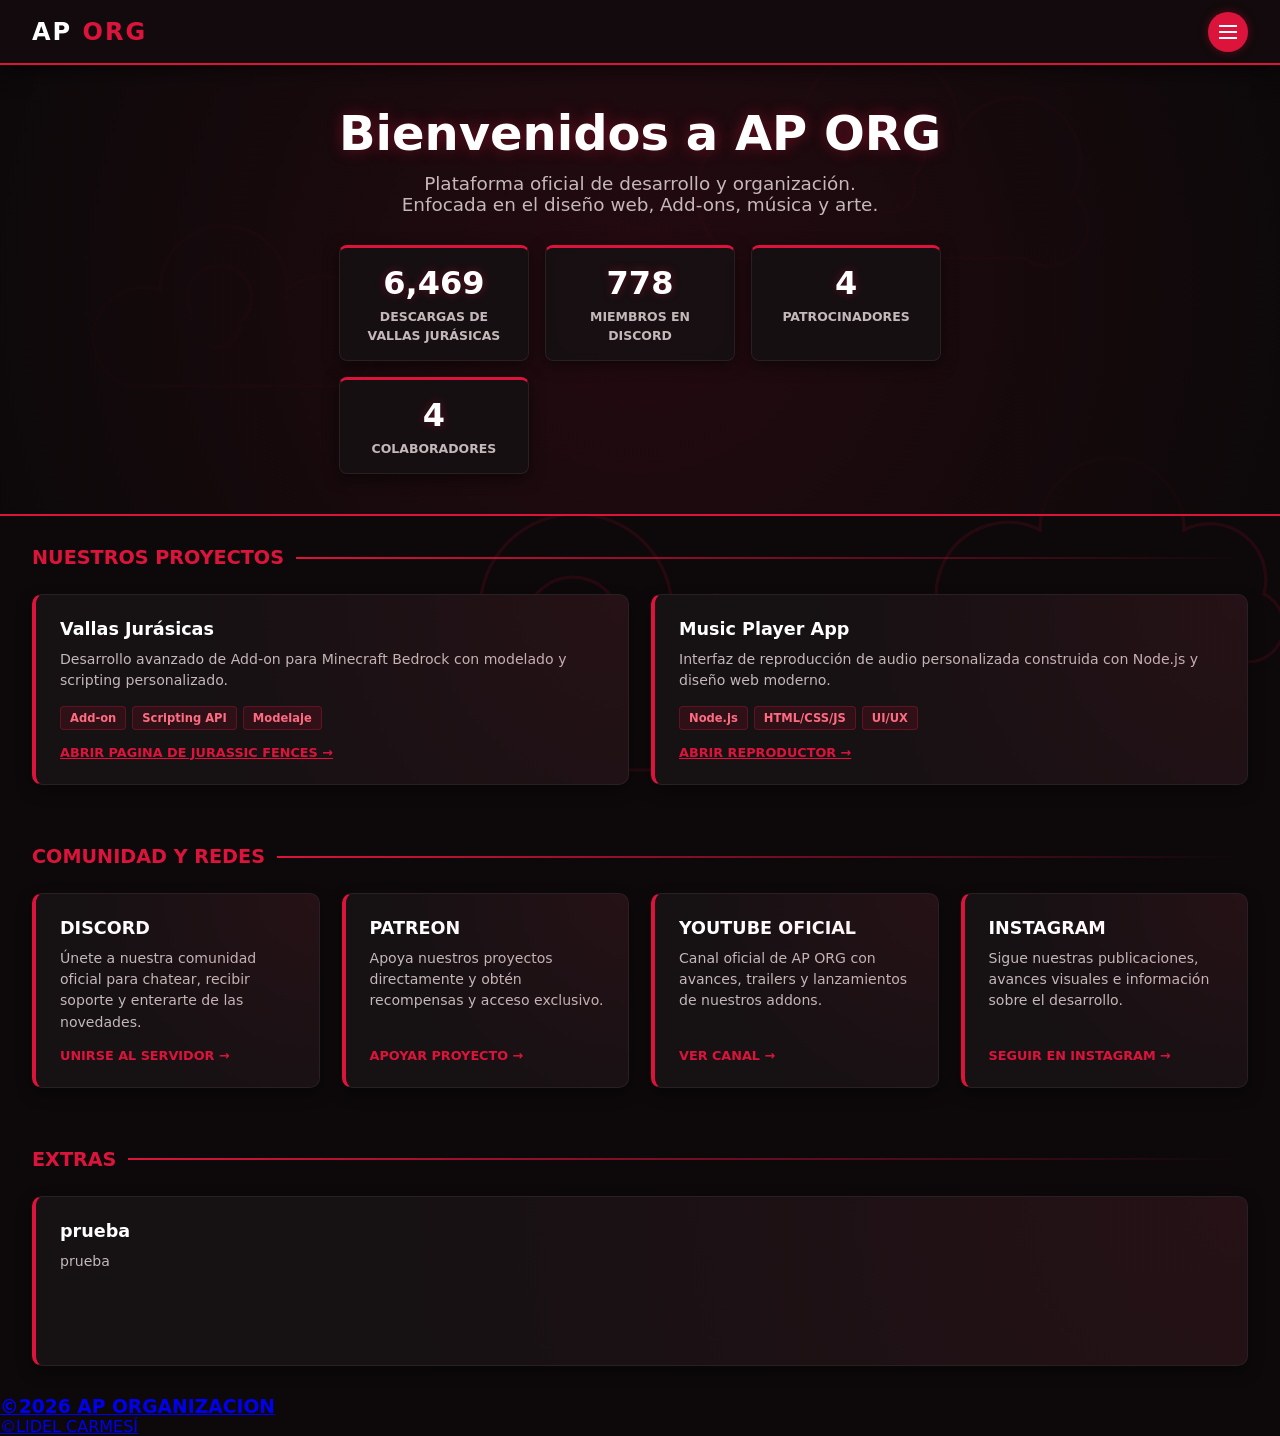
<file: index.html>
<!doctype html>
<html lang="es">
        <head>
                <meta charset="UTF-8" />
                <meta
                        name="viewport"
                        content="width=device-width, initial-scale=1.0"
                />
                <title>AP ORG - Plataforma Oficial</title>
                <link rel="stylesheet" href="style.css" />
        </head>
        <body>
                <!-- Canvas para posibles efectos visuales de fondo -->
                <canvas id="fx-canvas"></canvas>

                <!-- ENCABEZADO Y NAVEGACIÓN -->
                <header>
                        <nav class="navbar">
                                <div class="logo">
                                        <!-- Puedes cambiar la ruta de tu logo aquí -->
                                        <h2
                                                style="
                                                        color: white;
                                                        font-weight: 800;
                                                        letter-spacing: 2px;
                                                "
                                        >
                                                AP
                                                <span
                                                        style="
                                                                color: var(
                                                                        --accent-color
                                                                );
                                                        "
                                                        >ORG</span
                                                >
                                        </h2>
                                </div>

                                <div class="menu-toggle">
                                        <span class="bar"></span>
                                        <span class="bar"></span>
                                        <span class="bar"></span>
                                </div>

                                <ul class="nav-links">
                                        <li><a href="#inicio">Inicio</a></li>
                                        <li>
                                                <a href="#proyectos"
                                                        >Proyectos</a
                                                >
                                        </li>
                                        <li><a href="#social">Comunidad</a></li>
                                </ul>
                        </nav>
                </header>

                <!-- CONTENIDO PRINCIPAL -->
                <main>
                        <!-- SECCIÓN INICIO (HERO) -->
                        <section id="inicio" class="hero">
                                <div class="hero-content">
                                        <h1>
                                                Bienvenidos a
                                                <strong>AP ORG</strong>
                                        </h1>
                                        <p>
                                                Plataforma oficial de desarrollo
                                                y organización.<br />Enfocada en
                                                el diseño web, Add-ons, música y
                                                arte.
                                        </p>

                                        <!-- Cajas de Presentación de Datos -->
                                        <div class="hero-stats-grid">
                                                <!-- Descargas Totales -->
                                                <div
                                                        class="stat-card"
                                                        id="card-downloads"
                                                >
                                                        <span
                                                                class="stat-number"
                                                                id="stat-downloads"
                                                                >0</span
                                                        >
                                                        <span class="stat-label"
                                                                >Descargas de
                                                                Vallas
                                                                Jurásicas</span
                                                        >
                                                </div>

                                                <!-- Miembros Discord -->
                                                <div
                                                        class="stat-card"
                                                        id="card-discord"
                                                >
                                                        <span
                                                                class="stat-number"
                                                                id="stat-discord"
                                                                >0</span
                                                        >
                                                        <span class="stat-label"
                                                                >Miembros en
                                                                Discord</span
                                                        >
                                                </div>

                                                <!-- Patreons Activos -->
                                                <div
                                                        class="stat-card"
                                                        id="card-patreon"
                                                >
                                                        <span
                                                                class="stat-number"
                                                                id="stat-patreon"
                                                                >0</span
                                                        >
                                                        <span class="stat-label"
                                                                >Patrocinadores</span
                                                        >
                                                </div>

                                                <!-- Colaboradores -->
                                                <div
                                                        class="stat-card"
                                                        id="card-collabs"
                                                >
                                                        <span
                                                                class="stat-number"
                                                                id="stat-collabs"
                                                                >0</span
                                                        >
                                                        <span class="stat-label"
                                                                >Colaboradores</span
                                                        >
                                                </div>
                                        </div>
                                </div>
                        </section>

                        <!-- SECCIÓN DE PROYECTOS -->
                        <section id="proyectos" class="container">
                                <h2 class="section-title">
                                        Nuestros Proyectos
                                </h2>
                                <div class="projects-grid">
                                        <!-- Tarjeta de Proyecto 1 -->
                                        <div class="project-card">
                                                <div>
                                                        <h3>
                                                                Vallas Jurásicas
                                                        </h3>
                                                        <p>
                                                                Desarrollo
                                                                avanzado de
                                                                Add-on para
                                                                Minecraft
                                                                Bedrock con
                                                                modelado y
                                                                scripting
                                                                personalizado.
                                                        </p>
                                                </div>
                                                <div class="tech-tags">
                                                        <span class="tag"
                                                                >Add-on</span
                                                        >
                                                        <span class="tag"
                                                                >Scripting
                                                                API</span
                                                        >
                                                        <span class="tag"
                                                                >Modelaje</span
                                                        >
                                                </div>
                                                <a
                                                        href="jurassic-fences.html"
                                                        class="btn-detail"
                                                        >abrir pagina de
                                                        jurassic fences
                                                        &rarr;</a
                                                >
                                        </div>
                                        <!-- Tarjeta de Proyecto 2 -->
                                        <div class="project-card">
                                                <div>
                                                        <h3>
                                                                Music Player App
                                                        </h3>
                                                        <p>
                                                                Interfaz de
                                                                reproducción de
                                                                audio
                                                                personalizada
                                                                construida con
                                                                Node.js y diseño
                                                                web moderno.
                                                        </p>
                                                </div>
                                                <div class="tech-tags">
                                                        <span class="tag"
                                                                >Node.js</span
                                                        >
                                                        <span class="tag"
                                                                >HTML/CSS/JS</span
                                                        >
                                                        <span class="tag"
                                                                >UI/UX</span
                                                        >
                                                </div>
                                                <a
                                                        href="music_player/music-player.html"
                                                        class="btn-detail"
                                                        >Abrir Reproductor
                                                        &rarr;</a
                                                >
                                        </div>
                                </div>
                        </section>

                        <!-- SECCIÓN SOCIAL -->
                        <section id="social" class="container">
                                <h2 class="section-title">Comunidad y Redes</h2>
                                <div class="social-grid">
                                        <!-- Discord -->
                                        <a
                                                href="https://discord.gg/2ngucqdjB3"
                                                target="_blank"
                                                rel="noopener noreferrer"
                                                class="social-card"
                                        >
                                                <div class="social-info">
                                                        <h3>DISCORD</h3>
                                                        <p>
                                                                Únete a nuestra
                                                                comunidad
                                                                oficial para
                                                                chatear, recibir
                                                                soporte y
                                                                enterarte de las
                                                                novedades.
                                                        </p>
                                                </div>
                                                <span class="btn-social"
                                                        >Unirse al Servidor
                                                        &rarr;</span
                                                >
                                        </a>

                                        <!-- Patreon -->
                                        <a
                                                href="https://www.patreon.com/JB_anomalias?utm_campaign=creatorshare_creator"
                                                target="_blank"
                                                rel="noopener noreferrer"
                                                class="social-card"
                                        >
                                                <div class="social-info">
                                                        <h3>PATREON</h3>
                                                        <p>
                                                                Apoya nuestros
                                                                proyectos
                                                                directamente y
                                                                obtén
                                                                recompensas y
                                                                acceso
                                                                exclusivo.
                                                        </p>
                                                </div>
                                                <span class="btn-social"
                                                        >Apoyar Proyecto
                                                        &rarr;</span
                                                >
                                        </a>

                                        <!-- YouTube Oficial -->
                                        <a
                                                href="https://youtube.com/@ap_anomalias?si=ZrHr6zhJSmTOt0Ue"
                                                target="_blank"
                                                rel="noopener noreferrer"
                                                class="social-card"
                                        >
                                                <div class="social-info">
                                                        <h3>YOUTUBE OFICIAL</h3>
                                                        <p>
                                                                Canal oficial de
                                                                AP ORG con
                                                                avances,
                                                                trailers y
                                                                lanzamientos de
                                                                nuestros addons.
                                                        </p>
                                                </div>
                                                <span class="btn-social"
                                                        >Ver Canal &rarr;</span
                                                >
                                        </a>

                                        <!-- Instagram -->
                                        <a
                                                href="https://www.instagram.com/jaredchimalbravo?igsh=MW81ZTU3MGYycTNoeg=="
                                                target="_blank"
                                                rel="noopener noreferrer"
                                                class="social-card"
                                        >
                                                <div class="social-info">
                                                        <h3>INSTAGRAM</h3>
                                                        <p>
                                                                Sigue nuestras
                                                                publicaciones,
                                                                avances visuales
                                                                e información
                                                                sobre el
                                                                desarrollo.
                                                        </p>
                                                </div>
                                                <span class="btn-social"
                                                        >Seguir en Instagram
                                                        &rarr;</span
                                                >
                                        </a>
                                </div>
                        </section>

                        <!-- SECCIÓN EXTRAS -->
                        <section id="extras" class="container">
                                <h2 class="section-title">EXTRAS</h2>
                                <div class="extra-grid">
                                        <article class="extra-card">
                                                <div class="extra-info">
                                                        <h3>prueba</h3>
                                                        <p>prueba</p>
                                                </div>
                                        </article>
                                </div>
                        </section>
                </main>

                <!-- MODAL DE DETALLES DE ESTADÍSTICAS -->
                <div id="stat-modal" class="modal-overlay">
                        <div class="modal-content">
                                <span class="close-modal" id="close-modal"
                                        >&times;</span
                                >
                                <h2 id="modal-title" class="modal-title">
                                        Título
                                </h2>
                                <div id="modal-body" class="modal-body">
                                        <!-- El JavaScript inyectará las listas aquí -->
                                </div>
                        </div>
                </div>
                <!-- DERECHOS RESERVADOS DE LA AP ORG -->
                <footer id="footer" class="boxed">
                        <a
                                href="aporganizafos@gmail.com"
                                target="blank"
                                rel="noopener noreferrer"
                                class="footer-lift"
                        >
                                <div class="footer-info">
                                        <h3>&copy;2026 AP ORGANIZACION</h3>
                                        <p>&copy;LIDEL CARMESÍ</p>
                                </div>
                        </a>
                </footer>

                <!-- SCRIPT PRINCIPAL -->
                <script src="script.js"></script>
        </body>
</html>
</file>
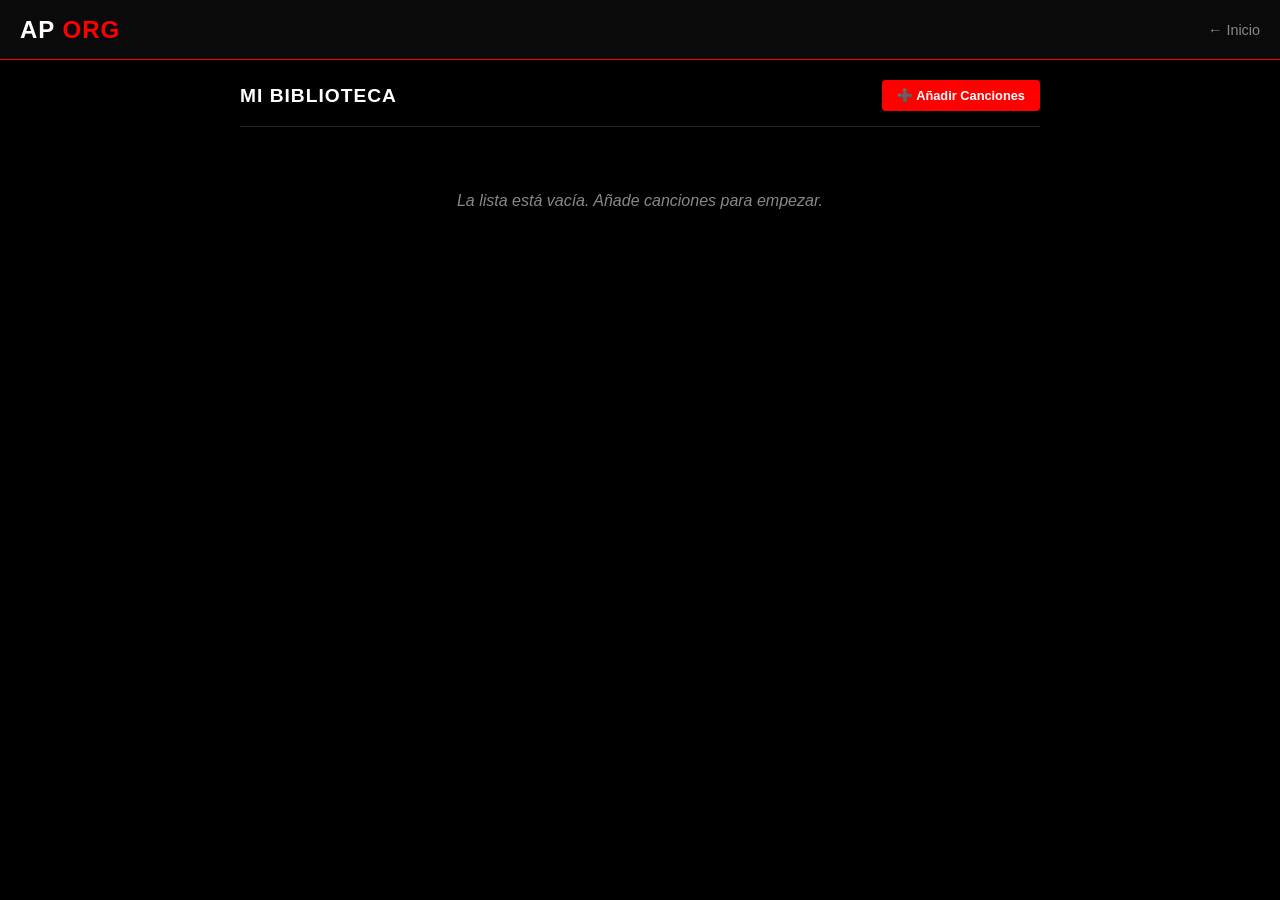
<file: music_player/music-player.html>
<!DOCTYPE html>
<html lang="es">
<head>
    <meta charset="UTF-8">
    <meta name="viewport" content="width=device-width, initial-scale=1.0">
    <title>Music Player - AP ORG</title>
    <link rel="stylesheet" href="music-player.css">
</head>
<body>

    <!-- ENCABEZADO -->
    <header>
        <nav class="navbar">
            <div class="logo">
                <h2>AP <span>ORG</span></h2>
            </div>
            <a href="index.html" class="back-home">&larr; Inicio</a>
        </nav>
    </header>

    <!-- VISTA 1: LISTA DE REPRODUCCIÓN -->
    <main class="main-content" id="playlist-screen">
        <div class="playlist-container">
            <div class="playlist-header">
                <h3>Mi Biblioteca</h3>
                <!-- Botón de selección múltiple (acumulativo) -->
                <button class="load-library-btn" id="load-files-btn">➕ Añadir Canciones</button>
                <input type="file" id="file-input" accept="audio/*" multiple style="display:none;">
            </div>
            <ul class="playlist-items" id="playlist-items">
                <li class="empty-state">La lista está vacía. Añade canciones para empezar.</li>
            </ul>
        </div>
    </main>

    <!-- VISTA 2: VISUALIZADOR PRINCIPAL -->
    <div class="full-player-overlay" id="full-player">
        <button class="close-player" id="close-player-btn">▼ Minimizar</button>
        
        <div class="player-content">
            <!-- Contenedor del visualizador rítmico -->
            <div class="album-art-big" id="visualizer-container">
                <canvas id="audio-visualizer" width="250" height="250"></canvas>
            </div>
            
            <div class="track-info-big">
                <h3 id="track-title-big">Selecciona una pista</h3>
                <p id="track-artist-big">AP ORG</p>
            </div>

            <div class="progress-section">
                <div class="time-stamps">
                    <span id="current-time-big">0:00</span>
                    <span id="total-duration-big">0:00</span>
                </div>
                <div class="progress-container" id="progress-container-big">
                    <div class="progress-bar" id="progress-bar-big"></div>
                </div>
            </div>

            <div class="controls-big">
                <button class="ctrl-btn-big secondary" id="shuffle-btn" title="Aleatorio">🔀</button>
                <button class="ctrl-btn-big" id="prev-btn-big">⏮</button>
                <button class="ctrl-btn-big play-big" id="play-btn-big">▶</button>
                <button class="ctrl-btn-big" id="next-btn-big">⏭</button>
                <button class="ctrl-btn-big secondary" id="repeat-btn" title="Repetir">🔁</button>
            </div>

            <div class="volume-section">
                <span>🔊</span>
                <input type="range" id="volume-slider-big" min="0" max="1" step="0.01" value="0.8">
            </div>
        </div>
    </div>

    <!-- VISTA 3: ICONO FLOTANTE (DENTRO DEL NAVEGADOR) -->
    <div class="floating-player" id="floating-player">
        <div class="floating-art" id="open-full-btn">🎵</div>
        <div class="floating-controls">
            <button class="float-btn" id="prev-btn-float">⏮</button>
            <button class="float-btn play-float" id="play-btn-float">▶</button>
            <button class="float-btn" id="next-btn-float">⏭</button>
        </div>
    </div>

    <script src="music-player.js"></script>
</body>
</html>
</file>
<file: style.css>
/* =========================================
   style.css - AP ORG (DISEÑO CARMESÍ Y MODALES)
   ========================================= */

:root {
    --bg-color: #0d090a;
    --card-bg: #161113;
    --card-border: #2a1f22;
    --accent-color: #dc143c; /* Crimson / Rojo Carmesí */
    --accent-hover: #ff2e54;
    --accent-glow: rgba(220, 20, 60, 0.35);
    --text-primary: #ffffff;
    --text-secondary: #c5b8ba;
}

* {
    margin: 0;
    padding: 0;
    box-sizing: border-box;
    font-family: 'Segoe UI', system-ui, -apple-system, sans-serif;
}

html, body {
    width: 100%;
    min-height: 100vh;
    background-color: var(--bg-color);
    color: var(--text-primary);
    overflow-x: hidden;
    display: flex;
    flex-direction: column;
}

/* --- FONDO DE NUBES VECTORIALES --- */
body::before {
    content: '';
    position: fixed;
    top: 0;
    left: 0;
    width: 100vw;
    height: 100vh;
    background-image: url('imagenes/nubes.svg'); /* Asegúrate de tener este archivo o bórralo si usas fondo liso */
    background-size: cover;
    background-position: center;
    background-repeat: no-repeat;
    opacity: 0.35;
    pointer-events: none;
    z-index: 0;
}

#fx-canvas {
    position: fixed;
    top: 0;
    left: 0;
    width: 100vw;
    height: 100vh;
    pointer-events: none;
    z-index: 0;
}

main {
    flex: 1;
    display: flex;
    flex-direction: column;
    position: relative;
    z-index: 1;
}

@keyframes fadeInUp {
    from { opacity: 0; transform: translateY(18px); }
    to { opacity: 1; transform: translateY(0); }
}

/* --- 1. BARRA DE NAVEGACIÓN --- */
header {
    position: relative;
    z-index: 10;
}

.navbar {
    width: 100%;
    height: 65px;
    display: flex;
    justify-content: space-between;
    align-items: center;
    padding: 0 2rem;
    background: #120a0c;
    border-bottom: 2px solid var(--accent-color);
    box-shadow: 0 4px 20px rgba(0, 0, 0, 0.6);
}

.menu-toggle {
    width: 40px;
    height: 40px;
    background-color: var(--accent-color);
    border-radius: 50%;
    display: flex;
    flex-direction: column;
    justify-content: center;
    align-items: center;
    cursor: pointer;
    transition: all 0.3s ease;
    box-shadow: 0 0 10px var(--accent-glow);
}

.menu-toggle:hover {
    background-color: var(--accent-hover);
    transform: scale(1.08);
    box-shadow: 0 0 15px var(--accent-hover);
}

.bar {
    width: 18px;
    height: 2px;
    background-color: #ffffff;
    margin: 2px 0;
    transition: all 0.3s ease;
}

.nav-links {
    position: absolute;
    top: 65px;
    right: 0;
    width: 250px;
    background-color: var(--card-bg);
    display: none;
    flex-direction: column;
    padding: 20px;
    border-left: 2px solid var(--accent-color);
    border-bottom: 2px solid var(--accent-color);
    box-shadow: -5px 10px 25px rgba(0, 0, 0, 0.8);
}

.nav-links.active { display: flex; animation: fadeInUp 0.3s ease forwards; }
.nav-links li { list-style: none; margin: 12px 0; }
.nav-links a {
    color: var(--text-primary);
    text-decoration: none;
    text-transform: uppercase;
    font-size: 0.9rem;
    font-weight: 600;
    transition: color 0.2s ease, padding-left 0.2s ease;
}
.nav-links a:hover { color: var(--accent-color); padding-left: 5px; }

/* --- 2. HERO SECTION & STATS --- */
.hero {
    flex: 1;
    min-height: 280px;
    padding: 40px 20px;
    text-align: center;
    border-bottom: 2px solid var(--accent-color);
    background: radial-gradient(circle at center, rgba(41, 11, 18, 0.85) 0%, rgba(13, 9, 10, 0.85) 100%);
    display: flex;
    justify-content: center;
    align-items: center;
}

.hero-content {
    max-width: 800px;
    margin: 0 auto;
    animation: fadeInUp 0.7s ease-out forwards;
}

.hero-content h1 {
    font-size: clamp(2rem, 4vw, 3rem);
    margin-bottom: 12px;
    font-weight: 800;
    color: var(--text-primary);
    text-shadow: 0 0 15px rgba(220, 20, 60, 0.4);
}

.hero-content p {
    font-size: clamp(0.95rem, 2vw, 1.15rem);
    color: var(--text-secondary);
    margin-bottom: 28px;
}

.hero-stats-grid {
    display: grid;
    grid-template-columns: repeat(auto-fit, minmax(180px, 1fr));
    gap: 16px;
    margin-top: 30px;
    width: 100%;
}

.stat-card {
    background: rgba(22, 17, 19, 0.85);
    border: 1px solid var(--card-border);
    border-top: 3px solid var(--accent-color);
    border-radius: 8px;
    padding: 16px 12px;
    text-align: center;
    backdrop-filter: blur(5px);
    transition: all 0.3s cubic-bezier(0.25, 0.8, 0.25, 1);
    box-shadow: 0 4px 15px rgba(0, 0, 0, 0.5);
    cursor: pointer; /* Manita interactiva */
}

.stat-card:hover {
    transform: translateY(-4px);
    border-color: var(--accent-color);
    box-shadow: 0 8px 20px var(--accent-glow);
}

.stat-number {
    display: block;
    font-size: clamp(1.6rem, 2.5vw, 2.2rem);
    font-weight: 800;
    color: #ffffff;
    text-shadow: 0 0 10px var(--accent-glow);
    margin-bottom: 4px;
}

.stat-label {
    font-size: 0.78rem;
    color: var(--text-secondary);
    text-transform: uppercase;
    font-weight: 600;
}

/* --- 3. SECCIONES: PROYECTOS Y SOCIAL --- */
.container {
    width: 100%;
    max-width: 1300px;
    margin: 0 auto;
    padding: 30px 2rem;
    animation: fadeInUp 0.9s ease-out forwards;
}

.section-title {
    margin-bottom: 25px;
    text-transform: uppercase;
    font-size: 1.2rem;
    color: var(--accent-color);
    font-weight: 800;
    display: flex;
    align-items: center;
    gap: 12px;
}

.section-title::after {
    content: '';
    flex: 1;
    height: 2px;
    background: linear-gradient(90deg, var(--accent-color), transparent);
}

.projects-grid, .social-grid {
    display: grid;
    grid-template-columns: repeat(auto-fit, minmax(260px, 1fr));
    gap: 22px;
}

.project-card, .social-card {
    background: var(--card-bg);
    padding: 24px;
    border: 1px solid var(--card-border);
    border-left: 4px solid var(--accent-color);
    border-radius: 10px;
    display: flex;
    flex-direction: column;
    justify-content: space-between;
    min-height: 170px;
    transition: all 0.35s cubic-bezier(0.25, 0.8, 0.25, 1);
    position: relative;
    overflow: hidden;
    box-shadow: 0 6px 15px rgba(0, 0, 0, 0.4);
    text-decoration: none;
}

.project-card::before, .social-card::before {
    content: '';
    position: absolute;
    top: 0;
    left: 0;
    width: 100%;
    height: 100%;
    background: radial-gradient(circle at top right, rgba(220, 20, 60, 0.08), transparent 70%);
    pointer-events: none;
}

.project-card:hover, .social-card:hover {
    transform: translateY(-5px);
    border-color: rgba(220, 20, 60, 0.5);
    border-left-color: var(--accent-hover);
    box-shadow: 0 10px 22px rgba(0, 0, 0, 0.7), 0 0 15px var(--accent-glow);
}

.project-card h3, .social-info h3 {
    font-size: 1.1rem;
    margin-bottom: 10px;
    color: var(--text-primary);
    font-weight: 700;
}

.project-card p, .social-info p {
    font-size: 0.88rem;
    color: var(--text-secondary);
    line-height: 1.5;
}

.projects-grid, .extra-grid {
    display: grid;
    grid-template-columns: repeat(auto-fit, minmax(260px, 1fr));
    gap: 22px;
}

.project-card, .extra-card {
    background: var(--card-bg);
    padding: 24px;
    border: 1px solid var(--card-border);
    border-left: 4px solid var(--accent-color);
    border-radius: 10px;
    display: flex;
    flex-direction: column;
    justify-content: space-between;
    min-height: 170px;
    transition: all 0.35s cubic-bezier(0.25, 0.8, 0.25, 1);
    position: relative;
    overflow: hidden;
    box-shadow: 0 6px 15px rgba(0, 0, 0, 0.4);
    text-decoration: none;
}

.project-card::before, .extra-card::before {
    content: '';
    position: absolute;
    top: 0;
    left: 0;
    width: 100%;
    height: 100%;
    background: radial-gradient(circle at top right, rgba(220, 20, 60, 0.08), transparent 70%);
    pointer-events: none;
}

.project-card:hover, .extra-card:hover {
    transform: translateY(-5px);
    border-color: rgba(220, 20, 60, 0.5);
    border-left-color: var(--accent-hover);
    box-shadow: 0 10px 22px rgba(0, 0, 0, 0.7), 0 0 15px var(--accent-glow);
}

.project-card h3, .extra-info h3 {
    font-size: 1.1rem;
    margin-bottom: 10px;
    color: var(--text-primary);
    font-weight: 700;
}

.project-card p, .extra-info p {
    font-size: 0.88rem;
    color: var(--text-secondary);
    line-height: 1.5;
}

.footer {
      font-size: 0.88rem;
}

.tech-tags { display: flex; flex-wrap: wrap; gap: 6px; margin-top: 15px; }
.tag { 
    font-size: 0.72rem; 
    background: rgba(220, 20, 60, 0.12); 
    padding: 4px 9px; 
    color: #ff6b81;
    border: 1px solid rgba(220, 20, 60, 0.3);
    border-radius: 4px;
    font-weight: 600;
}

.btn-detail, .btn-social {
    display: inline-flex;
    margin-top: 15px;
    color: var(--accent-color);
    font-size: 0.8rem;
    font-weight: 700;
    text-transform: uppercase;
    transition: all 0.25s ease;
}

.project-card:hover .btn-detail, .social-card:hover .btn-social {
    color: var(--accent-hover);
    transform: translateX(5px);
}

/* --- 4. MODAL (CAJA GRANDE EXPANDIBLE) --- */
.modal-overlay {
    display: none;
    position: fixed;
    top: 0;
    left: 0;
    width: 100vw;
    height: 100vh;
    background: rgba(0, 0, 0, 0.85);
    z-index: 1000;
    justify-content: center;
    align-items: center;
    backdrop-filter: blur(8px);
    opacity: 0;
    transition: opacity 0.3s ease;
}

.modal-overlay.active {
    display: flex;
    opacity: 1;
}

.modal-content {
    background: var(--card-bg);
    border: 1px solid var(--card-border);
    border-top: 4px solid var(--accent-color);
    border-radius: 12px;
    width: 90%;
    max-width: 550px;
    padding: 30px;
    position: relative;
    box-shadow: 0 15px 40px rgba(0, 0, 0, 0.8), 0 0 20px rgba(220, 20, 60, 0.2);
    transform: translateY(-20px);
    transition: transform 0.3s ease;
    max-height: 80vh;
    overflow-y: auto;
}

.modal-overlay.active .modal-content {
    transform: translateY(0);
}

.close-modal {
    position: absolute;
    top: 15px;
    right: 20px;
    font-size: 2rem;
    color: var(--text-secondary);
    cursor: pointer;
    line-height: 1;
    transition: color 0.2s ease;
}

.close-modal:hover { color: var(--accent-hover); }

.modal-title {
    color: var(--text-primary);
    margin-bottom: 25px;
    padding-bottom: 15px;
    border-bottom: 1px solid var(--card-border);
    text-transform: uppercase;
    font-size: 1.3rem;
}

.modal-body ul { list-style: none; padding: 0; }
.modal-body li {
    background: rgba(255, 255, 255, 0.03);
    margin-bottom: 12px;
    padding: 15px;
    border-radius: 8px;
    border-left: 3px solid var(--accent-color);
    display: flex;
    justify-content: space-between;
    align-items: center;
    font-size: 0.95rem;
    color: var(--text-primary);
}

.modal-body li.detail-list {
    flex-direction: column;
    align-items: flex-start;
    gap: 8px;
}

.modal-body li.detail-list strong {
    color: var(--accent-color);
    font-size: 0.85rem;
    letter-spacing: 1px;
}

.modal-body li.detail-list span {
    color: var(--text-secondary);
    font-size: 0.9rem;
    line-height: 1.4;
}

.modal-body span.badge {
    background: var(--accent-color);
    color: white;
    padding: 5px 10px;
    border-radius: 4px;
    font-size: 0.85rem;
    font-weight: 700;
}

.text-muted { color: #666 !important; font-style: italic; }
</file>
<file: music_player/music-player.css>
/* =========================================
   music-player.css - Diseño Estricto AP ORG
   ========================================= */

:root {
    --bg-color: #000000;
    --card-bg: #0a0a0a;
    --border-color: #222222;
    --accent-color: #ff0000;
    --accent-hover: #cc0000;
    --text-main: #ffffff;
    --text-muted: #888888;
}

* { margin: 0; padding: 0; box-sizing: border-box; font-family: 'Segoe UI', sans-serif; outline: none; }

body {
    background-color: var(--bg-color);
    color: var(--text-main);
    height: 100vh;
    overflow: hidden;
    display: flex;
    flex-direction: column;
}

/* ENCABEZADO */
.navbar {
    height: 60px;
    background-color: var(--card-bg);
    border-bottom: 1px solid var(--accent-color);
    display: flex; justify-content: space-between; align-items: center;
    padding: 0 20px; position: relative; z-index: 10;
}
.logo h2 { font-weight: 800; color: var(--text-main); letter-spacing: 1px; }
.logo span { color: var(--accent-color); }
.back-home { color: var(--text-muted); text-decoration: none; font-size: 0.9rem; }
.back-home:hover { color: var(--accent-color); }

/* PANTALLA DE LISTA */
.main-content { flex: 1; overflow-y: auto; padding: 20px; z-index: 1; }
.playlist-container { max-width: 800px; margin: 0 auto; }
.playlist-header {
    display: flex; justify-content: space-between; align-items: center;
    padding-bottom: 15px; border-bottom: 1px solid var(--border-color); margin-bottom: 15px;
}
.playlist-header h3 { font-size: 1.2rem; text-transform: uppercase; letter-spacing: 1px; }

.load-library-btn {
    background-color: var(--accent-color); color: var(--text-main);
    border: none; padding: 8px 15px; border-radius: 4px;
    font-weight: bold; cursor: pointer; font-size: 0.8rem;
}
.load-library-btn:hover { background-color: var(--accent-hover); }

.playlist-items { list-style: none; }
.empty-state { text-align: center; color: var(--text-muted); padding: 50px 0; font-style: italic; }

.playlist-item {
    background-color: var(--card-bg); border: 1px solid var(--border-color);
    padding: 12px 15px; margin-bottom: 8px; border-radius: 6px;
    cursor: pointer; display: flex; justify-content: space-between; align-items: center;
    transition: 0.2s;
}
.playlist-item:hover { border-color: var(--accent-color); transform: translateX(5px); }
.playlist-item.active { border-color: var(--accent-color); background-color: rgba(255,0,0,0.05); }
.item-info span { display: block; color: var(--text-main); font-size: 0.95rem; font-weight: 600; }
.item-info small { color: var(--text-muted); font-size: 0.8rem; }
.play-icon { color: var(--accent-color); opacity: 0; }
.playlist-item:hover .play-icon, .playlist-item.active .play-icon { opacity: 1; }

/* VISUALIZADOR PRINCIPAL */
.full-player-overlay {
    position: fixed; top: 0; left: 0; width: 100%; height: 100%;
    background-color: #000000; z-index: 100;
    display: flex; flex-direction: column;
    transform: translateY(100%); transition: transform 0.5s cubic-bezier(0.22, 1, 0.36, 1);
    padding: 20px;
}
.full-player-overlay.active { transform: translateY(0); }

.close-player {
    background: none; border: none; color: var(--text-muted);
    font-size: 0.9rem; text-transform: uppercase; cursor: pointer;
    align-self: center; padding: 10px;
}
.close-player:hover { color: var(--accent-color); }

.player-content {
    flex: 1; display: flex; flex-direction: column;
    justify-content: center; align-items: center; max-width: 500px;
    margin: 0 auto; width: 100%;
}

/* Contenedor del Canvas Animado */
.album-art-big {
    width: 250px; height: 250px;
    background-color: #000000;
    border: 2px solid var(--accent-color);
    border-radius: 50%;
    display: flex; justify-content: center; align-items: center;
    box-shadow: 0 0 30px rgba(255,0,0,0.2);
    margin-bottom: 30px;
    overflow: hidden; /* Mantiene la animación dentro del círculo */
}

#audio-visualizer {
    width: 100%; height: 100%;
    border-radius: 50%;
}

.track-info-big { text-align: center; margin-bottom: 30px; }
.track-info-big h3 { font-size: 1.5rem; margin-bottom: 5px; }
.track-info-big p { color: var(--accent-color); font-weight: 600; }

.progress-section { width: 100%; margin-bottom: 25px; }
.time-stamps { display: flex; justify-content: space-between; font-size: 0.8rem; color: var(--text-main); margin-bottom: 5px; font-family: monospace; }
.progress-container { width: 100%; height: 6px; background-color: #222; cursor: pointer; border-radius: 3px; }
.progress-bar { height: 100%; background-color: var(--accent-color); width: 0%; border-radius: 3px; }

.controls-big { display: flex; justify-content: center; align-items: center; gap: 20px; margin-bottom: 30px; }
.ctrl-btn-big {
    background: none; border: 1px solid var(--accent-color); color: var(--accent-color);
    width: 50px; height: 50px; border-radius: 50%; font-size: 1.2rem; cursor: pointer; transition: 0.2s;
}
.ctrl-btn-big:hover { background-color: var(--accent-color); color: white; box-shadow: 0 0 15px var(--accent-color); }
.ctrl-btn-big.play-big { width: 65px; height: 65px; background-color: var(--accent-color); color: white; font-size: 1.5rem; }
.ctrl-btn-big.secondary { border-color: #333; color: var(--text-muted); font-size: 1rem; }
.ctrl-btn-big.secondary.active { border-color: var(--accent-color); color: var(--accent-color); }

.volume-section { display: flex; align-items: center; gap: 10px; color: var(--text-muted); width: 100%; justify-content: center;}
#volume-slider-big { accent-color: var(--accent-color); cursor: pointer; width: 150px;}

/* ICONO FLOTANTE MINIMIZADO */
.floating-player {
    position: fixed; bottom: 20px; right: 20px;
    background-color: var(--card-bg); border: 1px solid var(--accent-color);
    border-radius: 30px; display: flex; align-items: center; padding: 5px;
    box-shadow: 0 5px 20px rgba(255,0,0,0.3); z-index: 50;
    transform: scale(0); transition: transform 0.3s ease;
}
.floating-player.active { transform: scale(1); }
.floating-art {
    width: 40px; height: 40px; background-color: #000; border-radius: 50%;
    display: flex; justify-content: center; align-items: center; color: var(--accent-color);
    cursor: pointer; font-size: 1.2rem; border: 1px solid var(--border-color);
}
.floating-art:hover { border-color: var(--accent-color); }
.floating-controls { display: flex; gap: 5px; padding: 0 10px; }
.float-btn {
    background: none; border: none; color: var(--text-main);
    font-size: 1rem; cursor: pointer; width: 30px; height: 30px;
}
.float-btn:hover { color: var(--accent-color); }
.float-btn.play-float { color: var(--accent-color); font-size: 1.1rem; }
</file>
